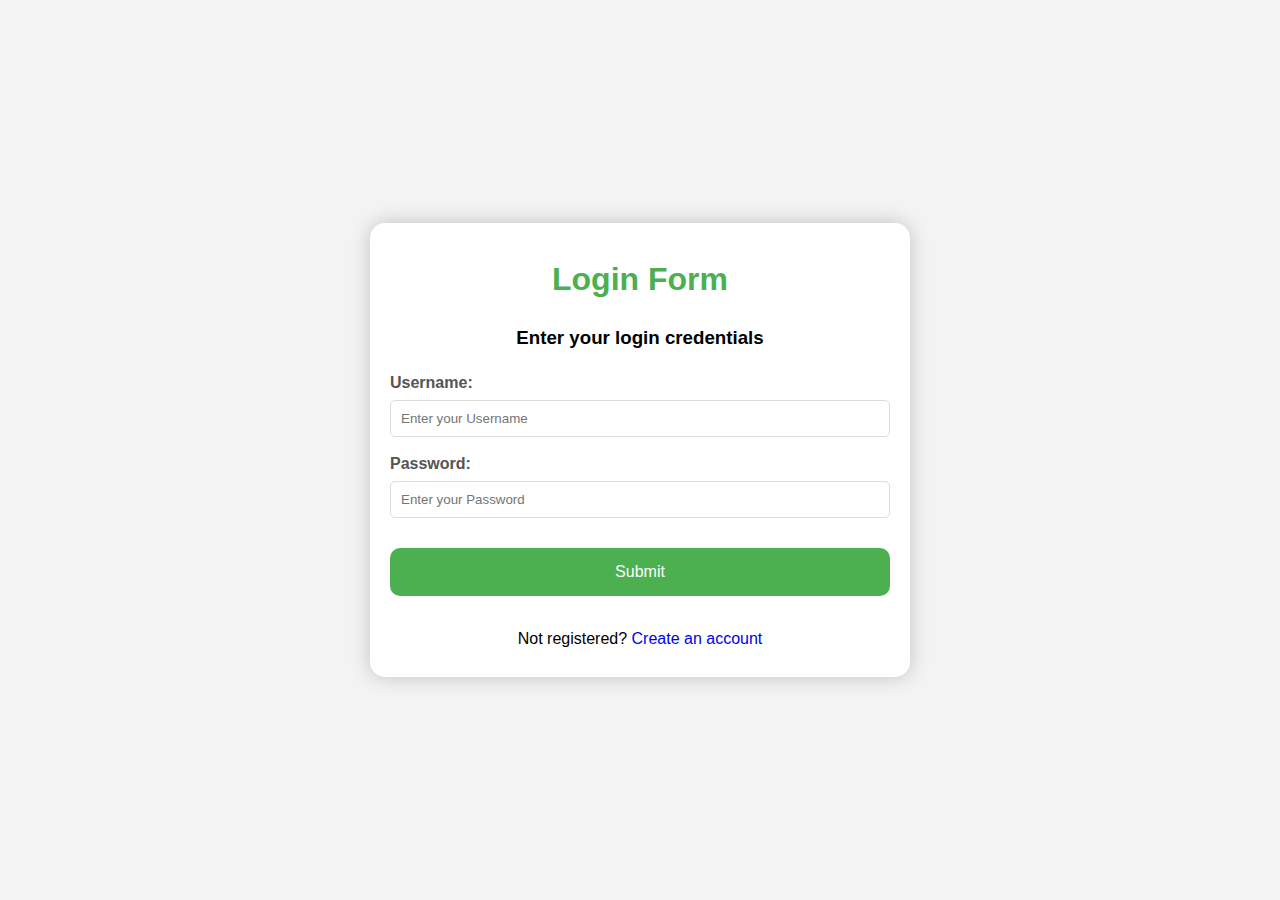
<file: index.html>
<!DOCTYPE html>
<html>

<head>
      <title>HTML Login Form</title>
      <link rel="stylesheet" href="style.css">
</head>

<body>
      <div class="main">
            <h1>Login Form</h1>
            <h3>Enter your login credentials</h3>
            <form action="">
                  <label for="first">
                        Username:
                  </label>
                  <input type="text" 
                         id="first" 
                         name="first" 
                         placeholder="Enter your Username" required>

                  <label for="password">
                        Password:
                  </label>
                  <input type="password"
                         id="password" 
                         name="password"
                         placeholder="Enter your Password" required>

                  <div class="wrap">
                        <button type="submit"
                                onclick="solve()">
                              Submit
                        </button>
                  </div>
            </form>
            <p>Not registered?
                  <a href="#"
                     style="text-decoration: none;">
                        Create an account
                  </a>
            </p>
      </div>
</body>

</html>
</file>
<file: style.css>
/*style.css*/
body {
    display: flex;
    align-items: center;
    justify-content: center;
    font-family: sans-serif;
    line-height: 1.5;
    min-height: 100vh;
    background: #f3f3f3;
    flex-direction: column;
    margin: 0;
}

.main {
    background-color: #fff;
    border-radius: 15px;
    box-shadow: 0 0 20px rgba(0, 0, 0, 0.2);
    padding: 10px 20px;
    transition: transform 0.2s;
    width: 500px;
    text-align: center;
}

h1 {
    color: #4CAF50;
}

label {
    display: block;
    width: 100%;
    margin-top: 10px;
    margin-bottom: 5px;
    text-align: left;
    color: #555;
    font-weight: bold;
}


input {
    display: block;
    width: 100%;
    margin-bottom: 15px;
    padding: 10px;
    box-sizing: border-box;
    border: 1px solid #ddd;
    border-radius: 5px;
}

button {
    padding: 15px;
    border-radius: 10px;
    margin-top: 15px;
    margin-bottom: 15px;
    border: none;
    color: white;
    cursor: pointer;
    background-color: #4CAF50;
    width: 100%;
    font-size: 16px;
}

.wrap {
    display: flex;
    justify-content: center;
    align-items: center;
}
</file>
